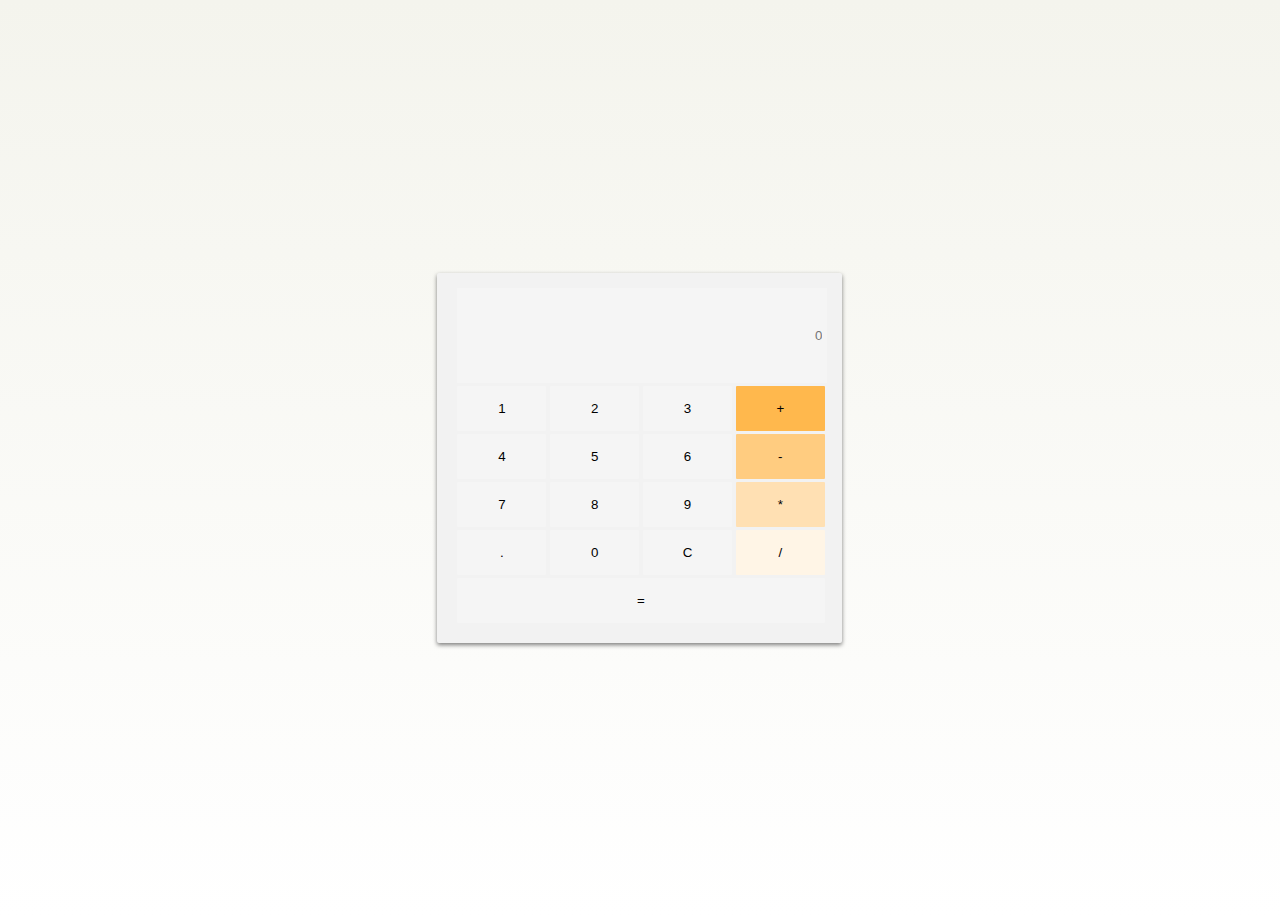
<file: Calculator/index.html>
<!DOCTYPE html>
<html lang="en">
<head>
    <meta charset="UTF-8">
    <meta name="viewport" content="width=device-width, initial-scale=1.0">
    <link rel="stylesheet" href="style.css">
    <title>Calculator</title>
</head>
<body>
    
    <div class="container">
        <div class="calculator">
            <input id="userInput" placeholder="0">
            <br>
            <button class="btn" onclick="press(1)">1</button>
            <button class="btn" onclick="press(2)">2</button>
            <button class="btn" onclick="press(3)">3</button>
            <button style="background: #ffb84d ;" class="btn" onclick="press('+')">+</button>
            <br>
            <button class="btn" onclick="press(4)">4</button>
            <button class="btn" onclick="press(5)">5</button>
            <button class="btn" onclick="press(6)">6</button>
            <button style="background: #ffcc80 ;" class="btn" onclick="press('-')">-</button>
            <br>
            <button class="btn" onclick="press(7)">7</button>
            <button class="btn" onclick="press(8)">8</button>
            <button class="btn" onclick="press(9)">9</button>
            <button style="background: #ffe0b3 ;" class="btn" onclick="press('*')">*</button>
            <br>
            <button class="btn" onclick="press('.')">.</button>
            <button class="btn" onclick="press(0)">0</button>
            <button class="btn" onclick="erase()">C</button>
            <button style="background: #fff5e6 ;" class="btn" onclick="press('/')">/</button>
            <br>
            <button class="btnEqual" onclick="equal()">=</button>
        </div>
    </div>

    <script src="script.js"></script>
</body>
</html>
</file>
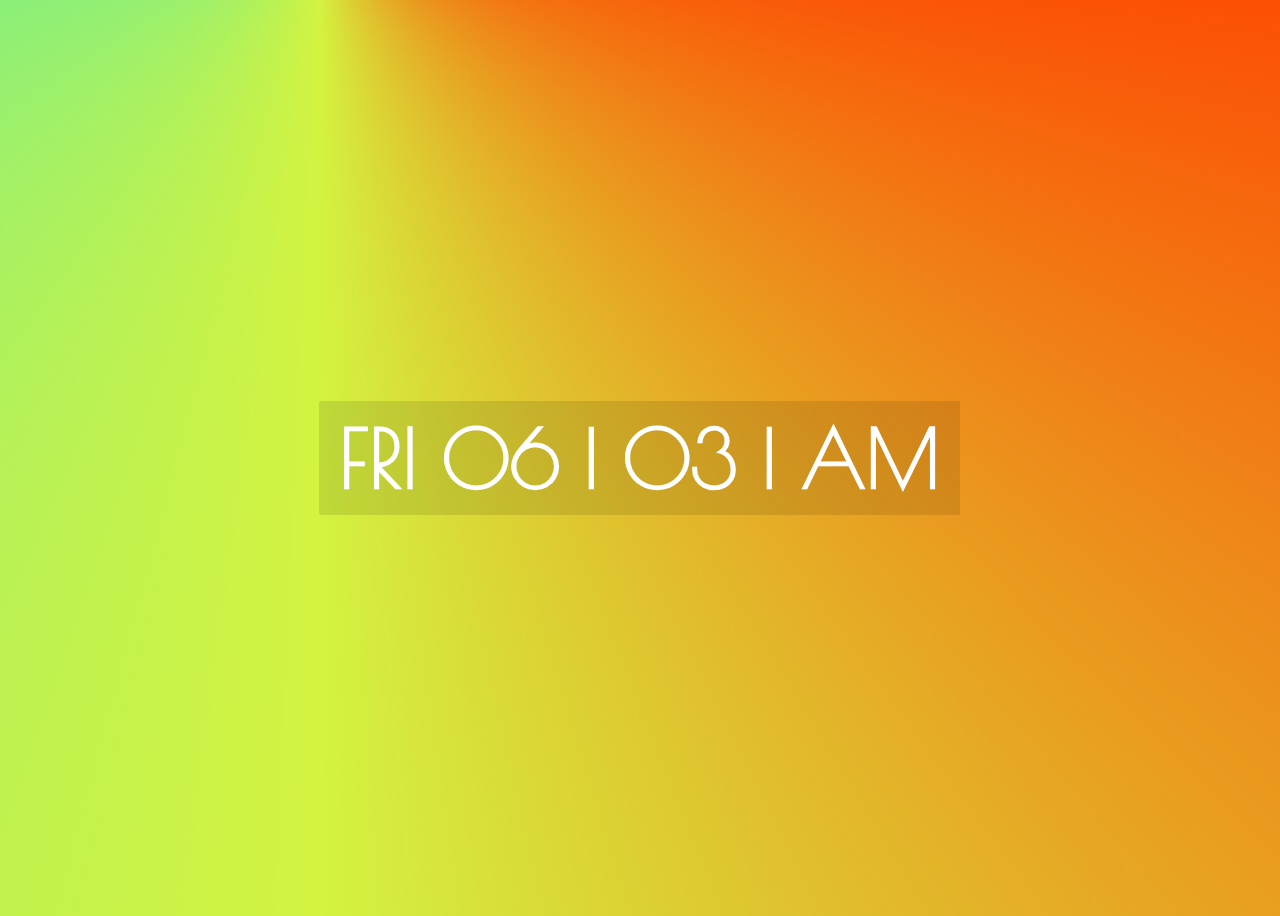
<file: Digital Clock/index.html>
<!DOCTYPE html>
<html lang="en">
<head>
    <meta charset="UTF-8" />
    <meta name="viewport" content="width=device-width, initial-scale=1.0" />
    <link rel="stylesheet" href="style.css" />
    <link rel="preconnect" href="https://fonts.googleapis.com">
    <title>Digital Clock</title>
</head>
<body>
    
    <div class="container">
        <div class="digitalClock">
            <h1 id="day">MON</h1>
            <h1 id="hour">04</h1>
            <h1 id="bar1">|</h1>
            <h1 id="minute">20</h1>
            <h1 id="bar2">|</h1>
            <h1 id="ampm">PM</h1>
        </div>
    </div>

    <script src="script.js"></script>
</body>
</html>
</file>
<file: Calculator/style.css>
body{
    overflow: hidden;
    background: linear-gradient(#f4f4ed, white);

}

.container{
    /* border: 1px solid black; */
    width: 95%;
    height: 100vh;
    margin: auto;
    display: flex;
    justify-content: center;
    align-items: center;
}

.calculator{
    /* border: 1px solid red; */
    width: 370px;
    margin: auto;
    border-radius: 2px;
    background-color: #f2f2f2;
    padding: 15px 15px 20px 20px;
    box-shadow: 0px 2px 4px 0px rgb(0, 0, 0, 0.5);
}

#userInput{
    box-sizing: border-box;
    width: 100%;
    padding: 40px 5px;
    background: whitesmoke;
    text-align: right;
    direction: ltr;
    outline: none;
    border: none;
}

.btn{
    width: 24%;
    height: 45px;
    border-radius: 1px;
    border: none;
    outline: none;
    margin-top: 3px;
    background: whitesmoke;
}
.btnEqual{
    width: 99.2%;
    height: 45px;
    border-radius: 1px;
    border: none;
    outline: none;
    margin-top: 3px;
    background: whitesmoke;
}

.btn:hover, 
.btnEqual:hover {
    background-color: rgba(128, 128, 128, 0.1);
}

@media(max-width: 480px){
    .btn{
        width: 23.4%;
    }
}
@media(max-width: 320px){
    .btn{
        width: 23%;
    }
}
</file>
<file: Digital Clock/style.css>
@import url('https://fonts.googleapis.com/css2?family=Montserrat:wght@100;200;300&family=Oswald&family=Poiret+One&family=Poppins:wght@200;400&family=Space+Mono&family=Titillium+Web&family=Unbounded:wght@800&display=swap');

body{
    font-family: 'Poiret One', sans-serif;
    overflow: hidden;
    background: conic-gradient(from 90deg at 25% -10%, #ff4500, #d3f340, #7bee85, #afeeee, #7bee85);

}

.container{
    /* border: 1px solid black; */
    width: 95%;
    height:100vh;
    margin: auto;
    display: flex;
    justify-content: center;
    align-items: center; 
}

.digitalClock{
    /* border: 1px solid red; */
    width: fit-content;
    margin: auto;
    padding: 10px;
    border-radius: 2px;
    color: #fff;
    background-color: rgb(0, 0, 0, 0.1);
}

.digitalClock h1{
    display: inline-block;
    margin: 0 10px;
    font-weight: bold;
    font-size: 5rem;
}

@media(max-width:768px) {
    #bar1, #bar2 {
        display: none;
    } 
    .digitalClock{
        text-align: center;
        width: 100%;
    }

    .digitalClock h1{
        display: block;
    }
}

@media(max-width:480px) {
    .digitalClock h1{
        font-size: 4rem;
    }
}
</file>
